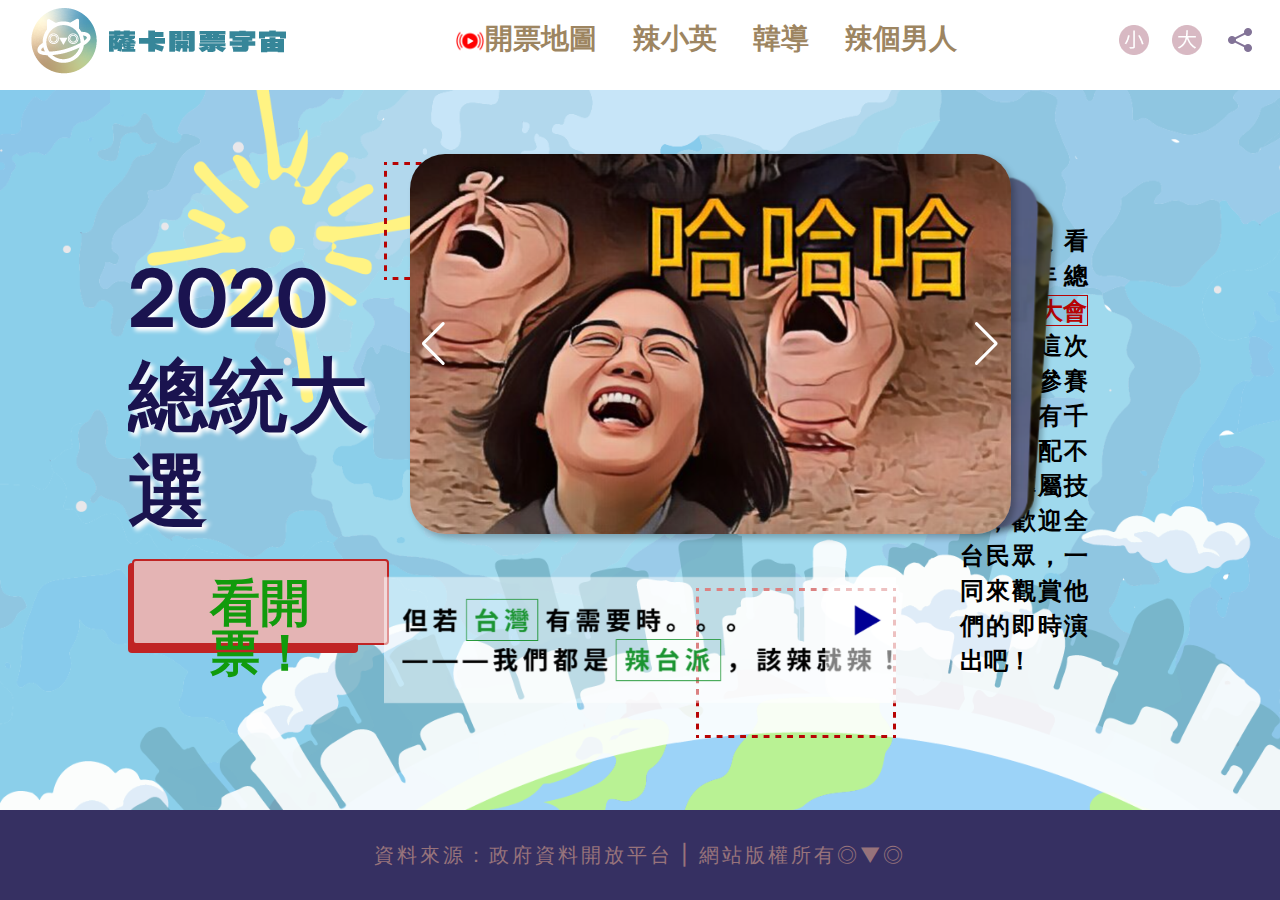
<file: index.html>
<!DOCTYPE html>
<html lang="en">
  <head>
    <meta charset="utf-8" />
    <title>全台開票地圖</title>
    <meta
      name="viewport"
      content="width=device-width, initial-scale=1, minimum-scale=1, maximum-scale=1"
    />
    <!-- Link Swiper's CSS -->
    <link rel="stylesheet" href="./css/reset.css" />

    <link rel="stylesheet" href="./css/swiper-bundle.min.css" />
    <link rel="stylesheet" href="./css/header.css" />
    <link rel="stylesheet" href="./css/homepage.css" />
    <link rel="stylesheet" href="./css/overlay.css">
    <link rel="preconnect" href="https://fonts.googleapis.com" />
    <link rel="preconnect" href="https://fonts.gstatic.com" crossorigin />
    <link
      href="https://fonts.googleapis.com/css2?family=Inter:wght@500;600&display=swap"
      rel="stylesheet"
    />
  </head>

  <body>
        <!-- overlay start -->
    <div>
      <div id="tsai01" class="bg tsai_bg">
        <div class="btn-close">
          <img src="./images/01_c_tsai/05_btn_close_green.png" alt="close"  onclick="close01()">
        </div>
        <!-- 左右區塊分開 -->
        <div class="center">
            <!-- 左區塊開始 -->
            <div class="left">
                <div class="left-1-photo">
                    <img src="./images/01_c_tsai/01_photo.png" alt="condidate_tsai" />
                </div>
                <div class="left-2-btn">
                    <!-- small-btn -->
                    <svg width="30" height="30" viewBox="0 0 30 30" fill="none" xmlns="http://www.w3.org/2000/svg">
                        <circle class="OUO-1" cx="15" cy="15" r="15" fill="#D8B9C3" />
                        <path
                            d="M14.26 5.5H15.88V21.52C15.88 22.64 15.58 23.08 14.86 23.32C14.14 23.58 12.9 23.62 11 23.62C10.92 23.18 10.64 22.48 10.38 22.04C11.86 22.1 13.3 22.08 13.7 22.06C14.12 22.06 14.26 21.92 14.26 21.52V5.5ZM19.1 10.6L20.54 10.04C22.28 12.86 23.98 16.52 24.5 18.94L22.9 19.58C22.42 17.22 20.8 13.46 19.1 10.6ZM9.02 10.18L10.7 10.46C10.04 13.4 8.88 17.02 7.06 19.26C6.7 18.98 6.04 18.62 5.64 18.46C7.42 16.34 8.52 12.88 9.02 10.18Z"
                            fill="white"
                        />
                    </svg>
                    <!-- big-btn -->
                    <svg width="30" height="30" viewBox="0 0 30 30" fill="none" xmlns="http://www.w3.org/2000/svg">
                        <circle class="OUO-1" cx="15" cy="15" r="15" fill="#D8B9C3" />
                        <path
                            d="M6.24 10.96H23.82V12.48H6.24V10.96ZM15.98 11.56C17.28 16.4 20 20.44 24.16 22.16C23.78 22.5 23.28 23.14 23.02 23.56C18.7 21.52 15.98 17.3 14.48 11.92L15.98 11.56ZM14.22 5.22H15.84C15.76 10.46 15.72 19.58 6.98 23.58C6.74 23.18 6.26 22.64 5.84 22.34C14.34 18.64 14.18 10.02 14.22 5.22Z"
                            fill="white"
                        />
                    </svg>
                    <!-- share-btn -->
                    <svg
                        version="1.1"
                        id="share_icon"
                        xmlns="http://www.w3.org/2000/svg"
                        xmlns:xlink="http://www.w3.org/1999/xlink"
                        x="0px"
                        y="0px"
                        viewBox="0 0 30 30"
                        style="enable-background: new 0 0 30 30"
                        xml:space="preserve"
                    >
                        <path
                            class="st0"
                            d="M23.12,19.31c-1.21,0-2.28,0.56-3,1.42l-9.34-5.39c0.01-0.11,0.03-0.22,0.03-0.34c0-0.24-0.03-0.48-0.07-0.71
l9.41-5.03c0.72,0.84,1.78,1.38,2.97,1.38c2.17,0,3.94-1.76,3.94-3.94s-1.76-3.94-3.94-3.94s-3.94,1.76-3.94,3.94
c0,0.26,0.03,0.52,0.08,0.77l-9.38,5.02c-0.72-0.86-1.79-1.42-3-1.42c-2.17,0-3.94,1.76-3.94,3.94s1.76,3.94,3.94,3.94
c1.33,0,2.51-0.67,3.22-1.68l9.16,5.29c-0.04,0.23-0.07,0.47-0.07,0.71c0,2.17,1.76,3.94,3.94,3.94s3.94-1.76,3.94-3.94
C27.06,21.07,25.29,19.31,23.12,19.31z"
                        />
                    </svg>
                </div>
                <div class="left-3-slogan">
                    <img src="./images/01_c_tsai/02_slogan.png" alt="slogan_tsai" />
                </div>
                <div class="left-4-text">
                    <h4>學歷</h4>
                    <p>
                        英國倫敦政治經濟學院法學博士學位<br />
                        美國康乃爾大學法學院法學碩士<br />
                        國立臺灣大學法律系法學學士
                    </p>
                    <br />
                    <h4>經歷</h4>
                    <p>
                        民進黨主席<br />
                        -- 2014－迄今<br />
                        行政院副院長<br />
                        -- 2006－2007<br />
                        民進黨不分區立法委員<br />
                        -- 2004－2006
                    </p>
                </div>
            </div>
            <!-- 左區塊結束 -->
            <!-- 右區塊開始 -->
            <div class="right">
                <div class="right-1-title">
                    <h4>戰力指數</h4>
                </div>
                <div class="right-2-battle">
                    <img src="./images/01_c_tsai/03_battle.png" alt="battle_tsai" />
                </div>
                <div class="right-3-text">
                    <div class="right-4-triangle right-4-triangle_tsai">
                        <p class="p-1">「</p>
                        <div class="em-text-red">中國</div>
                        <p class="p-2">只要</p>
                        <div class="em-text-green">不擋</div>
                        <p class="p-2">，就是對我們最大的</p>
                        <div class="em-text-green">幫助</div>
                        <p class="p-2">。」</p>
                    </div>
                    <div class="right-4-triangle right-4-triangle_tsai">
                        <p class="p-1">「其實我……是</p>
                        <div class="em-text-green">接近</div>
                        <p class="p-2">的，只是你不知道我在</p>
                        <div class="em-text-green">接近</div>
                        <p class="p-2">你而已。」</p>
                    </div>
                    <div class="right-4-triangle right-4-triangle_tsai">
                        <p class="p-1">「或許有些人一時</p>
                        <div class="em-text-green">感受不到</div>
                        <p class="p-2">，我相信，</p>
                        <div class="em-text-green">時間到了</div>
                        <p class="p-2">，他們一定會感受到這是個很認真的政府，我有很認真的在</p>
                        <div class="em-text-green">解決問題</div>
                        <p class="p-2">，也一定會有</p>
                        <div class="em-text-green">成效</div>
                        <p class="p-2">的。」</p>
                    </div>
                    <div class="right-4-triangle right-4-triangle_tsai">
                        <p class="p-1">「當年</p>
                        <div class="em-text-red">製造問題</div>
                        <p class="p-2">的人不僅</p>
                        <div class="em-text-blue">不反省</div>
                        <p class="p-2">，現在還反過來說要教訓</p>
                        <div class="em-text-green">改革</div>
                        <p class="p-2">的人。」</p>
                    </div>
                    <div class="right-4-triangle right-4-triangle_tsai">
                        <p class="p-1">「我們要提醒</p>
                        <div class="em-text-green">全黨上下</div>
                        <p class="p-2">，應該要用『誠惶誠恐，如履薄冰』的心情來看待人民的託付。我們可以</p>
                        <div class="em-text-green">高興</div>
                        <p class="p-2">，但是我們從今天晚上開始，就要以這一次</p>
                        <div class="em-text-blue">國民黨</div>
                        <p class="p-2">的</p>
                        <div class="em-text-red">失敗</div>
                        <p class="p-2">為警惕。一個政府如果不站在</p>
                        <div class="em-text-green">人民</div>
                        <p class="p-2">的這一邊，人民會隨時把權力</p>
                        <div class="em-text-green">收回去</div>
                        <p class="p-2">。」</p>
                    </div>
                    
                </div>
            </div>
            <!-- 右區塊結束 -->
        </div>
      </div>

      <div id="han02" class="bg han_bg">
        <div class="btn-close" >
            <img src="./images/02_c_han/05_btn_close_blue.png" onclick="close02()">
        </div>
        <!-- 左右區塊分開 -->
        <div class="center">
            <!-- 左區塊開始 -->
            <div class="left">
                <div class="left-1-photo">
                    <img src="./images/02_c_han/01_photo_han.png" />
                </div>
                <div class="left-2-btn">
                    <!-- small-btn -->
                    <svg width="30" height="30" viewBox="0 0 30 30" fill="none" xmlns="http://www.w3.org/2000/svg">
                        <circle class="OUO-1" cx="15" cy="15" r="15" fill="#D8B9C3" />
                        <path
                            d="M14.26 5.5H15.88V21.52C15.88 22.64 15.58 23.08 14.86 23.32C14.14 23.58 12.9 23.62 11 23.62C10.92 23.18 10.64 22.48 10.38 22.04C11.86 22.1 13.3 22.08 13.7 22.06C14.12 22.06 14.26 21.92 14.26 21.52V5.5ZM19.1 10.6L20.54 10.04C22.28 12.86 23.98 16.52 24.5 18.94L22.9 19.58C22.42 17.22 20.8 13.46 19.1 10.6ZM9.02 10.18L10.7 10.46C10.04 13.4 8.88 17.02 7.06 19.26C6.7 18.98 6.04 18.62 5.64 18.46C7.42 16.34 8.52 12.88 9.02 10.18Z"
                            fill="white"
                        />
                    </svg>
                    <!-- big-btn -->
                    <svg width="30" height="30" viewBox="0 0 30 30" fill="none" xmlns="http://www.w3.org/2000/svg">
                        <circle class="OUO-1" cx="15" cy="15" r="15" fill="#D8B9C3" />
                        <path
                            d="M6.24 10.96H23.82V12.48H6.24V10.96ZM15.98 11.56C17.28 16.4 20 20.44 24.16 22.16C23.78 22.5 23.28 23.14 23.02 23.56C18.7 21.52 15.98 17.3 14.48 11.92L15.98 11.56ZM14.22 5.22H15.84C15.76 10.46 15.72 19.58 6.98 23.58C6.74 23.18 6.26 22.64 5.84 22.34C14.34 18.64 14.18 10.02 14.22 5.22Z"
                            fill="white"
                        />
                    </svg>
                    <!-- share-btn -->
                    <svg
                        version="1.1"
                        id="share_icon"
                        xmlns="http://www.w3.org/2000/svg"
                        xmlns:xlink="http://www.w3.org/1999/xlink"
                        x="0px"
                        y="0px"
                        viewBox="0 0 30 30"
                        style="enable-background: new 0 0 30 30"
                        xml:space="preserve"
                    >
                        <path
                            class="st0"
                            d="M23.12,19.31c-1.21,0-2.28,0.56-3,1.42l-9.34-5.39c0.01-0.11,0.03-0.22,0.03-0.34c0-0.24-0.03-0.48-0.07-0.71
l9.41-5.03c0.72,0.84,1.78,1.38,2.97,1.38c2.17,0,3.94-1.76,3.94-3.94s-1.76-3.94-3.94-3.94s-3.94,1.76-3.94,3.94
c0,0.26,0.03,0.52,0.08,0.77l-9.38,5.02c-0.72-0.86-1.79-1.42-3-1.42c-2.17,0-3.94,1.76-3.94,3.94s1.76,3.94,3.94,3.94
c1.33,0,2.51-0.67,3.22-1.68l9.16,5.29c-0.04,0.23-0.07,0.47-0.07,0.71c0,2.17,1.76,3.94,3.94,3.94s3.94-1.76,3.94-3.94
C27.06,21.07,25.29,19.31,23.12,19.31z"
                        />
                    </svg>
                </div>
                <div class="left-3-slogan">
                    <img src="./images/02_c_han/02_slogan.png" alt="slogan_han" />
                </div>
                <div class="left-4-text">
                    <h4>學歷</h4>
                    <p>
                        北京大學政府管理研究所博士班<br />
                        國立政治大學法學院東亞研究所法學碩士<br />
                        東吳大學外文學院英文學系文學學士
                    </p>
                    <br />
                    <h4>經歷</h4>
                    <p>
                        財團法人典亮慈善基金會董事長<br />
                        --2022－迄今 <br />
                        中國國民黨中央委員會常務委員<br />
                        --2020－迄今 <br />
                        高雄市第3屆市長<br />
                        --2018－2020
                    </p>
                </div>
            </div>
            <!-- 左區塊結束 -->
            <!-- 右區塊開始 -->
            <div class="right">
                <div class="right-1-title">
                    <h4>戰力指數</h4>
                </div>
                <div class="right-2-battle">
                    <img src="./images/02_c_han/03_battle.png" alt="battle_han" />
                </div>
                <div class="right-3-text">
                    <div class="right-4-triangle right-4-triangle_han">
                        <p class="p-1">「貨賣得出去，人跟錢進得來，高雄發大財！」</p>
                    </div>
                    <div class="right-4-triangle right-4-triangle_han">
                        <p class="p-1">「得民心者得天下，得民調者得痔瘡。」</p>
                    </div>
                    <div class="right-4-triangle right-4-triangle_han">
                        <p class="p-1">「來高雄投資，給高雄一萬個工作機會，我就以身相許，晚上跟你睡覺。。。是陪泡茶聊天，不要想歪了！」</p>
                    </div>
                    <div class="right-4-triangle right-4-triangle_han">
                        <p class="p-1">「我準備承擔任何重要職務，為了中華民國，不惜粉身碎骨。」</p>
                    </div>
                    <div class="right-4-triangle right-4-triangle_han">
                        <p class="p-1">「立足台灣>胸懷大陸>放眼世界>征服宇宙∞」</p>
                    </div>
                    <div class="right-4-triangle right-4-triangle_han">
                        <p class="p-1">「莫忘世上苦人多。」</p>
                    </div>
                    <div class="right-4-triangle right-4-triangle_han">
                        <p class="p-1">「說出嘴的話語和吃進肚的東西同樣重要。」</p>
                    </div>
                    <div class="right-4-triangle right-4-triangle_han">
                        <p class="p-1">「國民黨再不努力，這一支股票就要下市了！進入全額交割股！」</p>
                    </div>
                </div>
            </div>
            <!-- 右區塊結束 -->
        </div>
      </div>

      <div id="song03" class="bg song_bg">
        <div class="btn-close">
            <img src="./images/03_c_song/05_btn_close_orange.png" onclick="close03()">
            </div>
            <!-- 左右區塊分開 -->
            <div class="center">
                <!-- 左區塊開始 -->
                <div class="left">
                    <div class="left-1-photo">
                      <img src="./images/03_c_song/01_photo_song.png" />
                    </div>
                    <div class="left-2-btn">
                        <!-- small-btn -->
                        <svg width="30" height="30" viewBox="0 0 30 30" fill="none" xmlns="http://www.w3.org/2000/svg">
                            <circle class="OUO-1" cx="15" cy="15" r="15" fill="#D8B9C3" />
                            <path
                                d="M14.26 5.5H15.88V21.52C15.88 22.64 15.58 23.08 14.86 23.32C14.14 23.58 12.9 23.62 11 23.62C10.92 23.18 10.64 22.48 10.38 22.04C11.86 22.1 13.3 22.08 13.7 22.06C14.12 22.06 14.26 21.92 14.26 21.52V5.5ZM19.1 10.6L20.54 10.04C22.28 12.86 23.98 16.52 24.5 18.94L22.9 19.58C22.42 17.22 20.8 13.46 19.1 10.6ZM9.02 10.18L10.7 10.46C10.04 13.4 8.88 17.02 7.06 19.26C6.7 18.98 6.04 18.62 5.64 18.46C7.42 16.34 8.52 12.88 9.02 10.18Z"
                                fill="white"
                            />
                        </svg>
                        <!-- big-btn -->
                        <svg width="30" height="30" viewBox="0 0 30 30" fill="none" xmlns="http://www.w3.org/2000/svg">
                            <circle class="OUO-1" cx="15" cy="15" r="15" fill="#D8B9C3" />
                            <path
                                d="M6.24 10.96H23.82V12.48H6.24V10.96ZM15.98 11.56C17.28 16.4 20 20.44 24.16 22.16C23.78 22.5 23.28 23.14 23.02 23.56C18.7 21.52 15.98 17.3 14.48 11.92L15.98 11.56ZM14.22 5.22H15.84C15.76 10.46 15.72 19.58 6.98 23.58C6.74 23.18 6.26 22.64 5.84 22.34C14.34 18.64 14.18 10.02 14.22 5.22Z"
                                fill="white"
                            />
                        </svg>
                        <!-- share-btn -->
                        <svg
                            version="1.1"
                            id="share_icon"
                            xmlns="http://www.w3.org/2000/svg"
                            xmlns:xlink="http://www.w3.org/1999/xlink"
                            x="0px"
                            y="0px"
                            viewBox="0 0 30 30"
                            style="enable-background: new 0 0 30 30"
                            xml:space="preserve"
                        >
                            <path
                                class="st0"
                                d="M23.12,19.31c-1.21,0-2.28,0.56-3,1.42l-9.34-5.39c0.01-0.11,0.03-0.22,0.03-0.34c0-0.24-0.03-0.48-0.07-0.71
l9.41-5.03c0.72,0.84,1.78,1.38,2.97,1.38c2.17,0,3.94-1.76,3.94-3.94s-1.76-3.94-3.94-3.94s-3.94,1.76-3.94,3.94
c0,0.26,0.03,0.52,0.08,0.77l-9.38,5.02c-0.72-0.86-1.79-1.42-3-1.42c-2.17,0-3.94,1.76-3.94,3.94s1.76,3.94,3.94,3.94
c1.33,0,2.51-0.67,3.22-1.68l9.16,5.29c-0.04,0.23-0.07,0.47-0.07,0.71c0,2.17,1.76,3.94,3.94,3.94s3.94-1.76,3.94-3.94
C27.06,21.07,25.29,19.31,23.12,19.31z"
                            />
                        </svg>
                    </div>
                    <div class="left-3-slogan">
                        <img src="./images/03_c_song/02_slogan.png" />
                    </div>
                    <div class="left-4-text">
                        <h4>學歷</h4>
                        <p>
                            喬治城大學政治學博士<br />
                            柏克萊加利福尼亞大學政治學碩士<br />
                            加利福尼亞大學柏克萊分校國際關係碩士<br />
                            國立政治大學外交學系法學學士
                        </p>
                        <br />
                        <h4>經歷</h4>
                        <p>
                            親民黨主席<br />
                            --2000－迄今<br />
                            臺北市政府市政顧問總召集人<br />
                            --2014－2021<br />
                            中華民國總統府資政<br />
                            --2016－2019
                        </p>
                    </div>
                </div>
                <!-- 左區塊結束 -->
                <!-- 右區塊開始 -->
                <div class="right">
                    <div class="right-1-title"><h4>戰力指數</h4></div>
                    <div class="right-2-battle"><img src="./images/03_c_song/03_battle.png" alt="battle_song" /></div>
                    <div class="right-3-text">
                        <div class="right-4-triangle right-4-triangle_song"><p class="p-1">「自古時勢造英雄，豈有主角等燈光！」</p>
                        </div>
                        <div class="right-4-triangle right-4-triangle_song">
                            <p class="p-1">「你可以去問他們為什麼不讓宋楚瑜參選，其實藍白合只要推宋楚瑜出來參選，問題不就解決了嗎？」</p>
                        </div>
                        <div class="right-4-triangle right-4-triangle_song">
                            <p class="p-1">
                                「希望國民黨好朋友們，好好去看一看古文觀止，宋楚瑜只有兩萬票，不要自己四面楚歌、草木皆兵，就怕中了我的十面埋伏。」
                            </p>
                        </div>
                        <div class="right-4-triangle right-4-triangle_song">
                            <p class="p-1">「希望馬總統對八年來人民遇到的問題多費點心，而不是要評論下任總統是男性還是女性。」</p>
                        </div>
                        <div class="right-4-triangle right-4-triangle_song">
                            <p class="p-1">
                                「宋楚瑜也好，親民黨也好，不會去對於民進黨新執政之後，要給他們去喬位置，去找什麼官來做。我們要提的是在立法院，我們共同協助，我們不要站在任何哪個政黨那一邊而是站在人民那一邊。」
                            </p>
                        </div>
                    </div>
                </div>
                <!-- 右區塊結束 -->
            </div>
      </div>
    </div>
    <!-- overlay end -->
    <!-- header start -->
    <div class="pageContainer">
      <header class="isTop">
        <div class="wrap">
          <div class="logo">
            <a href="./index.html">
              <!-- <svg><use href="#iconLogo"></use></svg> -->
              <img
                class="headerLogo"
                src="./images/00_header/LOGO2.png"
                alt=""
              />
              <!-- <svg><use xlink:href="#iconLogo"></use></svg>
                    <svg><use xlink:href="#iconLogoText"></use></svg> -->
            </a>
          </div>
          <nav>
            <ul class="menu">
              <li>
                <a href="./02_map.html"
                  ><img
                    src="./images/00_header/headphones2.png"
                    alt=""
                  />開票地圖</a
                >
              </li>
              <li><a href="#" onclick="open01()">辣小英</a></li>
              <li><a href="#" onclick="open02()">韓導</a></li>
              <li><a href="#" onclick="open03()">辣個男人</a></li>
            </ul>
          </nav>
          <ul class="socialList">
            <li>
              <a href="#" class="btnFontSize"
                ><img
                  class="smallIcon"
                  src="./images/00_header/small.png"
                  alt=""
              /></a>
            </li>
            <li>
              <a href="#" class="btnFontSize"
                ><img class="bigIcon" src="./images/00_header/big.png" alt=""
              /></a>
            </li>
            <li>
              <a href="#" class="btn-share"
                ><img
                  class="shareIcon"
                  src="./images/00_header/share.png"
                  alt=""
              /></a>
            </li>
          </ul>
          <button type="button" class="menuOpenBtn"><span></span></button>
        </div>
        <div class="share social-software">
          <img
            onclick="icon_Click()"
            src="./images/00_header/Facebook.png"
            alt=""
          />
          <img
            onclick="icon_Click()"
            src="./images/00_header/Instagram.png"
            alt=""
          />
          <img
            onclick="icon_Click()"
            src="./images/00_header/TwitterX.png"
            alt=""
          />
          <img
            onclick="icon_Click()"
            src="./images/00_header/LINE.png"
            alt=""
          />
          <img
            onclick="icon_Click()"
            src="./images/00_header/Plurk.png"
            alt=""
          />
        </div>
      </header>
    </div>
    <!-- header end -->

    <div class="container">
      <div class="main-section">
        <div class="left-section">
          <!-- <img
            class="bgTriangle"
            src="./images/01_homepage/triangle.png"
            alt=""
          /> -->
          <h1>2020<br />總統大選</h1>
          <div id="invoicing">
            <!-- <div id="bgSeal"></div>
            <h2><a href="./02_map.html">看開票！</a></h2>
            <div id="bgArr"></div> -->
            <a href="./02_map.html" class="check_btn"><span>看開票！</span></a>
          </div>
        </div>

        <!-- Swiper -->
        <div class="swiper-container">
          <img
            class="left-rect"
            src="./images/01_homepage/left_rectangle.png"
            alt=""
          />
          <!-- Swiper 1 -->
          <div class="swiper mySwiper1">
            <div class="swiper-wrapper">
              <div class="swiper-slide sShadow">
                <img src="./images/01_homepage/cadicate_T2.png" alt="" />
              </div>
              <div class="swiper-slide sShadow">
                <img src="./images/01_homepage/cadicate_H2.png" alt="" />
              </div>
              <div class="swiper-slide sShadow">
                <img src="./images/01_homepage/cadicate_S2.png" alt="" />
              </div>
              <!-- Navigation buttons -->
              <div class="swiper-button-prev"></div>
              <div class="swiper-button-next"></div>
            </div>
          </div>
          <!-- Swiper 2 -->
          <div class="swiper mySwiper2 slogan">
            <div class="swiper-wrapper">
              <div class="swiper-slide">
                <img src="./images/01_homepage/slogan_1.png" alt="" />
              </div>
              <div class="swiper-slide">
                <img src="./images/01_homepage/slogan_2.png" alt="" />
              </div>
              <div class="swiper-slide">
                <img src="./images/01_homepage/slogan_3.png" alt="" />
              </div>
            </div>
          </div>
          <img
            class="right-rect"
            src="./images/01_homepage/right_rectangle.png"
            alt=""
          />
        </div>

        <div class="text-container">
          <p class="text">歡迎收看 2020 年總統</p>
          <div class="em-text">格鬥大會</div>
          <p class="text">
            ，我們這次有三位參賽者，各有千秋，搭配不同的專屬技能，歡迎全台民眾，一同來觀賞他們的即時演出吧！
          </p>
        </div>
      </div>
    </div>

    <footer>
      <p>資料來源：政府資料開放平台 | 網站版權所有◎▼◎</p>
    </footer>

    <!-- Swiper JS -->
    <script src="./js/swiper-bundle.min.js"></script>
    <script src="./js/header.js"></script>
    <script src="./js/swiper.js"></script>
    <script src="./js/overlay.js"></script>
  </body>
</html>
</file>
<file: css/header.css>
.menuOpenBtn:after,
.menuOpenBtn:before,
.menuOpenBtn span,
.menu a:before,
.slideMenu a:before,
.slideMenuBox,
body a,
footer .goTop svg,
header,
header .wrap {
  transition: all 0.5s ease-out;
}

@media (max-width: 64em) {
  .pageContainer {
    padding-top: 60px;
  }
}
.wrap {
  max-width: 68.75em;
  margin-left: auto;
  margin-right: auto;
}
@media (max-width: 68.75em) {
  .wrap {
    padding-left: 20px;
    padding-right: 20px;
  }
}
body a {
  text-decoration: none;
}
header {
  position: relative;
  top: 0;
  left: 0;
  width: 100%;
  height: 10vw;

  background-color: rgb(226, 226, 226);
  box-shadow: 0 0px 10px rgba(0, 0, 0, 0.1);
}
header.isTop {
  box-shadow: 0 0 0 transparent;
}
header.isTop .wrap {
  height: 80px;
}
@media (max-width: 64em) {
  header.isTop .wrap {
    height: 60px;
  }
}
header .wrap {
  display: flex;
  justify-content: center;
  align-items: center;
  max-width: 111.25em;
  height: 80px;
}
@media (max-width: 111.25em) {
  header .wrap {
    padding-left: 20px;
    padding-right: 20px;
  }
}
header nav {
  flex-grow: 1;
}

@media (max-width: 64em) {
  header .socialList {
    display: none;
  }
}
@media (min-width: 75.0625em) {
  header .socialList > li + li {
    margin-left: 0.9375em;
  }
}
@media (max-width: 75em) {
  header .socialList > li + li {
    margin-left: 0.125em;
  }
}
.logo img {
  width: 200px;
  opacity: 0;
}
.logo img {
  transform: translate(0);
  opacity: 1;
}
.logo img {
  transition-delay: 0.3s;
}

@media (min-width: 25.0625em) {
  .logo a:after {
    margin-left: 12px;
    padding-bottom: 2px;
    color: #939293;
  }
}
.wrap {
  max-width: 68.75em;
  margin-left: auto;
  margin-right: auto;
}
@media (max-width: 68.75em) {
  .wrap {
    padding-left: 20px;
    padding-right: 20px;
  }
}
@media (max-width: 64em) {
  header.isTop .wrap {
    height: 60px;
  }
}
header .wrap {
  display: flex;
  justify-content: center;
  align-items: center;
  max-width: 111.25em;
  height: 80px;
}
.logo img {
  width: 100%;
  height: auto;
}
.menu {
  display: flex;
  justify-content: center;
}
@media (max-width: 64em) {
  .menu {
    display: none;
  }
}
.menu > li {
  position: relative;
}
.menu > li + li {
  padding-left: 50px;
}
@media (max-width: 82.5em) {
  .menu > li + li {
    padding-left: 20px;
  }
}

/* 斜線 */
/* .menu > li + li:before {
  content: "";
  position: absolute;
  top: 50%;
  left: 25px;
  z-index: 1;
  width: 1px;
  height: 14px;
  margin-top: -6px;
  background-color: #9fa0a0;
  transform: rotate(30deg);
} */

@media (max-width: 82.5em) {
  .menu > li + li:before {
    left: 10px;
  }
}
.menu a {
  position: relative;
  display: block;
  padding: 10px 0px;
  margin: 0px 8px;
  color: #9d8561;
  font-size: 28px;
  font-weight: 600;
}
.menu a.current,
.menu a:hover {
  /* color: #827397; */
  color: #b70404;
}
.menu a.current:before,
.menu a:hover:before {
  right: auto;
  left: 0;
  width: 100%;
}
.menu a:before {
  content: "";
  position: absolute;
  right: 0;
  bottom: 0;
  z-index: 1;
  width: 0;
  height: 5px;
  background-color: #e9545d;
}
.socialList {
  display: flex;
  align-items: center;
}
.socialList a {
  display: flex;
  justify-content: center;
  align-items: center;
  width: 40px;
  height: 40px;
  border-radius: 50%;
  color: #b3b3b3;
  background-color: #fff;
}

.menuOpenBtn {
  position: relative;
  width: 40px;
  height: 40px;
  padding: 0;
  border: none;
  cursor: pointer;
  background-color: transparent;
}
@media (min-width: 64.0625em) {
  .menuOpenBtn {
    display: none;
  }
}
.menuOpenBtn.open span {
  width: 0;
}
.menuOpenBtn.open:before {
  transform: rotate(-45deg);
}
.menuOpenBtn.open:after {
  transform: rotate(45deg);
}
.menuOpenBtn:after,
.menuOpenBtn:before,
.menuOpenBtn span {
  position: absolute;
  top: 50%;
  left: 50%;
  z-index: 1;
  width: 24px;
  height: 2px;
  margin-left: -12px;
  margin-top: 0.5px;
  background-color: #4974ae;
}
.menuOpenBtn:after,
.menuOpenBtn:before {
  content: "";
}
.menuOpenBtn:before {
  transform: translateY(-8px);
}
.menuOpenBtn:after {
  transform: translateY(8px);
}

.fa,
.fab,
.fal,
.far,
.fas {
  -moz-osx-font-smoothing: grayscale;
  -webkit-font-smoothing: antialiased;
  display: inline-block;
  font-style: normal;
  font-variant: normal;
  text-rendering: auto;
  line-height: 1;
}
.fa-lg {
  font-size: 1.33333em;
  line-height: 0.75em;
  vertical-align: -0.0667em;
}
.fa-xs {
  font-size: 0.75em;
}
.fa-sm {
  font-size: 0.875em;
}
.fa-1x {
  font-size: 1em;
}
.fa-2x {
  font-size: 2em;
}
.fa-3x {
  font-size: 3em;
}
.fa-4x {
  font-size: 4em;
}
.fa-5x {
  font-size: 5em;
}
.fa-6x {
  font-size: 6em;
}
.fa-7x {
  font-size: 7em;
}
.fa-8x {
  font-size: 8em;
}
.fa-9x {
  font-size: 9em;
}
.fa-10x {
  font-size: 10em;
}
.fa-fw {
  text-align: center;
  width: 1.25em;
}
.fa-ul {
  list-style-type: none;
  margin-left: 2.5em;
  padding-left: 0;
}
.fa-ul > li {
  position: relative;
}
.fa-li {
  left: -2em;
  position: absolute;
  text-align: center;
  width: 2em;
  line-height: inherit;
}
.fa-border {
  border: 0.08em solid #eee;
  border-radius: 0.1em;
  padding: 0.2em 0.25em 0.15em;
}
.fa-pull-left {
  float: left;
}
.fa-pull-right {
  float: right;
}
.fa.fa-pull-left,
.fab.fa-pull-left,
.fal.fa-pull-left,
.far.fa-pull-left,
.fas.fa-pull-left {
  margin-right: 0.3em;
}
.fa.fa-pull-right,
.fab.fa-pull-right,
.fal.fa-pull-right,
.far.fa-pull-right,
.fas.fa-pull-right {
  margin-left: 0.3em;
}

.fa-facebook:before {
  content: "\f09a";
}
.fa-facebook-f:before {
  content: "\f39e";
}
.fa-facebook-messenger:before {
  content: "\f39f";
}
.fa-facebook-square:before {
  content: "\f082";
}
.fa-instagram:before {
  content: "\f16d";
}
.fa-telegram:before {
  content: "\f2c6";
}
.fa-telegram-plane:before {
  content: "\f3fe";
}
.fa-youtube:before {
  content: "\f167";
}
.fa-youtube-square:before {
  content: "\f431";
}

@font-face {
  font-family: "Font Awesome 5 Brands";
  font-style: normal;
  font-weight: normal;
  font-display: auto;
  src: url(../webfonts/fa-brands-400.eot);
  src: url(../webfonts/fa-brands-400.eot?#iefix) format("embedded-opentype"),
    url(../webfonts/fa-brands-400.woff2) format("woff2"),
    url(../webfonts/fa-brands-400.woff) format("woff"),
    url(../webfonts/fa-brands-400.ttf) format("truetype"),
    url(../webfonts/fa-brands-400.svg#fontawesome) format("svg");
}
.fab {
  font-family: "Font Awesome 5 Brands";
}
@font-face {
  font-family: "Font Awesome 5 Free";
  font-style: normal;
  font-weight: 400;
  font-display: auto;
  src: url(../webfonts/fa-regular-400.eot);
  src: url(../webfonts/fa-regular-400.eot?#iefix) format("embedded-opentype"),
    url(../webfonts/fa-regular-400.woff2) format("woff2"),
    url(../webfonts/fa-regular-400.woff) format("woff"),
    url(../webfonts/fa-regular-400.ttf) format("truetype"),
    url(../webfonts/fa-regular-400.svg#fontawesome) format("svg");
}
.far {
  font-weight: 400;
}
@font-face {
  font-family: "Font Awesome 5 Free";
  font-style: normal;
  font-weight: 900;
  font-display: auto;
  src: url(../webfonts/fa-solid-900.eot);
  src: url(../webfonts/fa-solid-900.eot?#iefix) format("embedded-opentype"),
    url(../webfonts/fa-solid-900.woff2) format("woff2"),
    url(../webfonts/fa-solid-900.woff) format("woff"),
    url(../webfonts/fa-solid-900.ttf) format("truetype"),
    url(../webfonts/fa-solid-900.svg#fontawesome) format("svg");
}
.fa,
.far,
.fas {
  font-family: "Font Awesome 5 Free";
}
.fa,
.fas {
  font-weight: 900;
}

/* 主訴求 */
header .demand {
  margin: 20px auto;
  font-size: 32px;
  display: flex;
  flex-direction: column;
}

header h2 {
  margin: 100px auto 30px auto;
  font-size: 48px;
  font-weight: bold;
}

header p {
  margin: 5px auto;
  font-size: 32px;
}

header li {
  box-sizing: border-box;
  padding: 20px 0;
}

header li img {
  width: 30px;
  height: 30px;
}

.small:hover {
  src: url(../images/01_homepage/small_hover.png);
}

.timeline-box {
  width: 650px;
  height: 450px;
}

.intro {
  width: 600px;
  height: 500px;
  display: flex;
  flex-direction: column;
  align-items: center;
}

.timeline li:nth-child(odd) {
  float: left;
  padding-right: 100px;
}

.timeline li:nth-child(even) {
  float: right;
  /* padding-left: 10px; */
  padding-left: 100px;
}

.timeline li::after {
  content: "";
  position: relative;
  width: 2px;
  height: 100%;
  background-color: #404040;
}
/* .timeline li:nth-child(odd) {
  padding-right: 100px;
} */

/* share */
.share {
  position: fixed;
  right: -15%;
  /*  right: 2%; */
  top: 80px;
  z-index: 20;
  width: 230px;
  height: 60px;
  padding: 0 20px;
  border-radius: 23px;
  box-shadow: #333333 1px;
  background-color: #fff;
  opacity: 0;
  display: flex;
  justify-content: space-around;
  align-items: center;
  box-shadow: -2px 5px 6px -1px #313131;
}

.share img {
  width: 30px;
  height: 30px;
  cursor: pointer;
}

.share-animation {
  animation-name: share-animation;
  animation-duration: 1s;
  animation-fill-mode: forwards;
  /* display: flex;
  justify-content: space-around;
  align-items: center; */
}
@keyframes share-animation {
  from {
    right: -15%;
  }
  to {
    right: 2%;
    opacity: 1;
    z-index: 20;
  }
}

.share-animation-back {
  animation-name: share-animation002;
  animation-duration: 1s;
  animation-fill-mode: forwards;
}

@keyframes share-animation002 {
  from {
    right: 2%;
    opacity: 1;
    z-index: 20;
  }
  to {
    right: -15%;
    opacity: 0;
  }
}
</file>
<file: css/homepage.css>
/* html,
body {
  position: relative;
  height: 1080px;
  width: 1920px;
  padding: 0; 
  margin: 0; 
} */

body {
  background-color: rgba(255, 255, 255, 0.4);
  background-blend-mode: lighten;
  background-image: url(../images/01_homepage/bg3.png);
  background-size: cover;
  background-repeat: no-repeat;
  font-family: "Inter", Helvetica Neue, Helvetica, Arial, sans-serif;
  font-size: 14px;
  position: relative;
  color: #000;
  margin: 0;
  padding: 0;
  width: 100vw;
  height: 100vh;
  justify-content: center;
  align-items: center;
}

header {
  background-color: white;
  width: 100%;
  display: block;
  height: 10vh;
  overflow: hidden;
}

/* Container Style */
.container {
  position: relative;
  width: 80vw;
  height: 80vh;
  margin: 0 auto;
  display: flex;
  overflow: hidden;
}

/* Swiper's CSS */

.swiper-container {
  position: relative;
  height: 100%;
  width: 40vw;
  display: flex;
  flex-direction: column;
  justify-content: center;
  text-align: center;
}

.left-rect {
  position: absolute;
  width: 150px;
  height: 118px;
  top: 10%;
  /* left: 330px; */
}

.right-rect {
  position: absolute;
  width: 200px;
  height: 150px;
  right: 0;
  bottom: 10%;
  /* left: 923px; */
}

.swiper {
  width: 600px;
  height: 380px;
  margin: 0 auto;
  margin-bottom: 5%;
  position: relative;
}

.mySwiper1 {
  padding-left: 5%;
  /* top: 5rem;
  left: 25rem; */
}

/* .mySwiper2 {
  top: 10rem;
  left: 15rem;
} */

.swiper-slide {
  display: flex;
  align-items: center;
  justify-content: center;
  border-radius: 35px;
  font-size: 22px;
  font-weight: bold;
  color: #fff;
}

.sShadow {
  box-shadow: 4px 4px 6px 0px rgba(0, 0, 0, 0.25);
}

.swiper-slide > img {
  width: 655px;
  /* 物件內圖片保持比例填滿 */
  object-fit: cover;
  /* 視覺中心點 */
  object-position: 50% 50%;
}

.swiper-button-prev,
.swiper-button-next {
  color: #fff;
}

.slogan {
  width: 100%;
  height: 160px;
}

.main-section {
  display: flex;
  width: 80vw;
  margin: 0 auto;
}
.left-section {
  height: 100%;
  width: 20vw;
  display: flex;
  flex-direction: column;
  justify-content: center;
}
/* .left-section {
  position: relative;
  top: -2rem;
} */

.bgTriangle {
  position: absolute;
  top: 262px;
  left: 95px;
}

.left-section h1 {
  color: #1a134f;
  font-size: 80px;
  letter-spacing: 15%;
  font-weight: 700;
  line-height: 1.2em;
  margin: 10% auto;
  text-shadow: 0.05em 0.05em 0.05em #fffefe;
}

.text {
  display: inline;
  color: #000;
  font-size: 24px;
  letter-spacing: 15%;
  font-weight: 600;
  line-height: 35px;
  margin: 0;
}

/*格鬥大會*/
.em-text {
  display: inline;
  margin: 0;
  padding: 0;
  color: #b70404;
  font-size: 24px;
  letter-spacing: 15%;
  font-weight: 600;
  line-height: 35px;
  border: 1px solid #b70404;
}

.text-container {
  position: relative;
  width: 10vw;
  display: inline-block;
  margin: auto;
  text-align: justify;
  flex-direction: row;
}

/* 這邊下面是開票啦 */
#invoicing {
  position: relative;
}

#bgSeal {
  width: 113px;
  height: 113px;
  background-image: url(../images/01_homepage/seal.png);
  background-size: cover;
  position: absolute;
  top: 245px;
  left: 250px;
}
#invoicing > h2 > a {
  font-size: 40px;
  text-decoration: none;
  font-weight: 600;
  letter-spacing: 6px;
  color: #b70404;
  margin: 0px;
  position: relative;
  top: 280px;
  left: 300px;
}
#invoicing > h2 > a:hover {
  color: #fcaeae;
}
#bgArr {
  width: 56px;
  height: 63px;
  background-image: url(../images/01_homepage/mouse.png);
  background-size: cover;
  position: absolute;
  top: 350px;
  left: 375px;
  filter: drop-shadow(3px 3px 6px rgba(0, 0, 0, 0.25));
}
/* 下面是最底下啦 */
footer {
  width: 100%;
  height: 10vh;
  position: absolute;
  bottom: 0;
  margin: 0;
  display: flex;
  justify-content: center;
  background-color: #363062;
}

footer > p {
  display: inline-block;
  color: #97737b;
  font-size: 20px;
  font-weight: 500;
  letter-spacing: 3px;
  margin: auto 0;
}
/* button */
.check_btn {
  display: inline-block;
  text-decoration: none;
  color: #120817;
  background-color: #c02424;
  width: 90%;
  height: 90px;
  border-radius: 0.25rem;
}
.check_btn:hover span {
  background-color: #d9a3a3;
}
.check_btn:active span {
  translate: none;
}
.check_btn span {
  width: 82%;
  height: 50px;
  display: inherit;
  font-size: 50px;
  border-radius: inherit;
  background-color: #e4b4b4;
  padding: 1rem 2rem;
  font-weight: bolder;
  color: rgb(17, 155, 12);
  text-align: center;
  translate: 0.25rem -0.25rem;
  border: 2px solid #c02424;
  transition: translate 100ms cubic-bezier(15, 25, 5, 45),
    background-color 250ms;
}
</file>
<file: css/overlay.css>
/* @font-face {
    font-family: 'MyCustomFont';
    src: url('../fonts/Inter-Medium.ttf');
    src: url('../fonts/Inter-SemiBold.ttf') format('MyCustomFont');
    unicode-range: U+4E00-9FFF;
} */

#tsai01 {
    position: relative;
    z-index: 2;
    display: none;
}
#han02 {
    position: relative;
    z-index: 2;
    display: none;
}
#song03 {
    position: relative;
    z-index: 2;
    display: none;
}

.tsai_bg {
    background-image: linear-gradient(rgba(255, 255, 255, 0.7), rgba(255, 255, 255, 0.7)), url(../images/01_c_tsai/00_bg_tsai.png);
}
.han_bg {
    background-image: linear-gradient(rgba(255, 255, 255, 0.7), rgba(255, 255, 255, 0.7)), url(../images/02_c_han/00_bg_han.png);
}
.song_bg {
    background-image: linear-gradient(rgba(255, 255, 255, 0.7), rgba(255, 255, 255, 0.7)), url(../images/03_c_song/00_bg_song.png);
}

.bg {
    width: 70vw;
    height: 91.8vh;
    margin: 75px auto;
    border-radius: 40px 40px 0px 0px;
    /* background-color: rgba(255, 255, 255, 0.6); */
    /* border: 1px solid #000; */
    background-attachment: local;
    background-repeat: no-repeat;
    backdrop-filter: blur(5px);
    background-position: center top;
    top: 0;
    left: 0;
    right: 0;
    bottom: 0;
    overflow-y: scroll; 
}

.bg::-webkit-scrollbar {
    display: none;
}
.btn-close {
    width: 100%;
    height: 50px;
    display: flex;
    justify-content: flex-end;
    position: relative;
    top: 3%;
    right: 2%;
    z-index: 1;
}
.btn-close > img {
    width: 50px;
    height: 50px;
    cursor: pointer;
}
.center {
    position: absolute;
    height: 100%;
    margin: 50px auto;
    display: flex;
    justify-content: center;
}

/* 左區塊開始 */
.left {
    position: relative;
    width: 50%;
    margin: 50px 30px 50px;
    /* display: flex; */
    /* align-items: center; */
}
.left-1-photo {
    position: relative;
    display: flex;
    justify-content: center;
}

.left-2-btn {
    position: relative;
    margin: 30px auto;
    display: flex;
    justify-content: flex-end;
    gap: 10px;
}

.OUO-1:hover {
    fill: #827397;
}
.OUO-2:hover {
    fill: #d8b9c3;
}
#share_icon {
    width: 30px;
    height: 30px;
}
.st0 {
    fill: #827298;
}

#share_icon:hover > .st0 {
    fill: #d8b9c3;
}

.left-3-slogan {
    position: relative;
    display: flex;
    margin: 30px auto;
    justify-content: center;
}

.left-4-text {
    position: relative;
    width: 75%;
    margin: 0 auto;
}

h4 {
    font-family: 'Inter', sans-serif;
    color: #363062;
    font-size: 24px;
    font-weight: 600;
    line-height: 35px;
    letter-spacing: 15%;
}

.left-4-text > p {
    font-family: 'Inter', sans-serif;
    font-size: 20px;
    font-weight: 500;
    line-height: 35px;
    letter-spacing: 15%;
    margin: 15px 0;
}

/* 左區塊結束 */
/* 右區塊開始 */
.right {
    position: relative;
    width: 50%;
    margin: 50px 30px 50px;
}

.right-1-title {
    position: relative;
    margin: 0 auto;
}

.right-2-battle {
    position: relative;
    display: flex;
    justify-content: center;
    margin: 30px auto;
}

.right-3-text {
    position: relative;
    margin: 0 auto;
}

.right-4-triangle {
    position: relative;
    display: inline-block;
    margin: 15px;
    background-repeat: no-repeat;
    text-align: justify;
}
.right-4-triangle_tsai {
    background-image: url(../images/01_c_tsai/04_triangle.png);
}
.right-4-triangle_han {
    background-image: url(../images/02_c_han/04_triangle.png);
}
.right-4-triangle_song {
    background-image: url(../images/03_c_song/04_triangle.png);
}

.text-container {
    display: inline;
    text-align: justify;
    flex-direction: row;
}

.p-1 {
    font-family: 'Inter', sans-serif;
    display: inline-block;
    text-indent: 2em;
    font-size: 20px;
    font-weight: 500;
    line-height: 32px;
    letter-spacing: 15%;
}

.p-2 {
    font-family: 'Inter', sans-serif;
    display: inline;
    font-size: 20px;
    font-weight: 500;
    line-height: 32px;
    letter-spacing: 15%;
}

.em-text-red {
    font-family: 'Inter', sans-serif;
    display: inline-block;
    margin: 0;
    padding: 0px 4px;
    color: #b70404;
    font-size: 20px;
    letter-spacing: 15%;
    font-weight: 500;
    line-height: 32px;
    border: 1px solid #b70404;
}

.em-text-green {
    font-family: 'Inter', sans-serif;
    display: inline-block;
    margin: 0;
    padding: 0px 4px;
    color: #1b9431;
    font-size: 20px;
    letter-spacing: 15%;
    font-weight: 500;
    line-height: 32px;
    border: 1px solid #1b9431;
}

.em-text-blue {
    font-family: 'Inter', sans-serif;
    display: inline-block;
    margin: 0;
    padding: 0px 4px;
    color: #000095;
    font-size: 20px;
    letter-spacing: 15%;
    font-weight: 500;
    line-height: 32px;
    border: 1px solid #000095;
}

/* 右區塊結束 */
</file>
